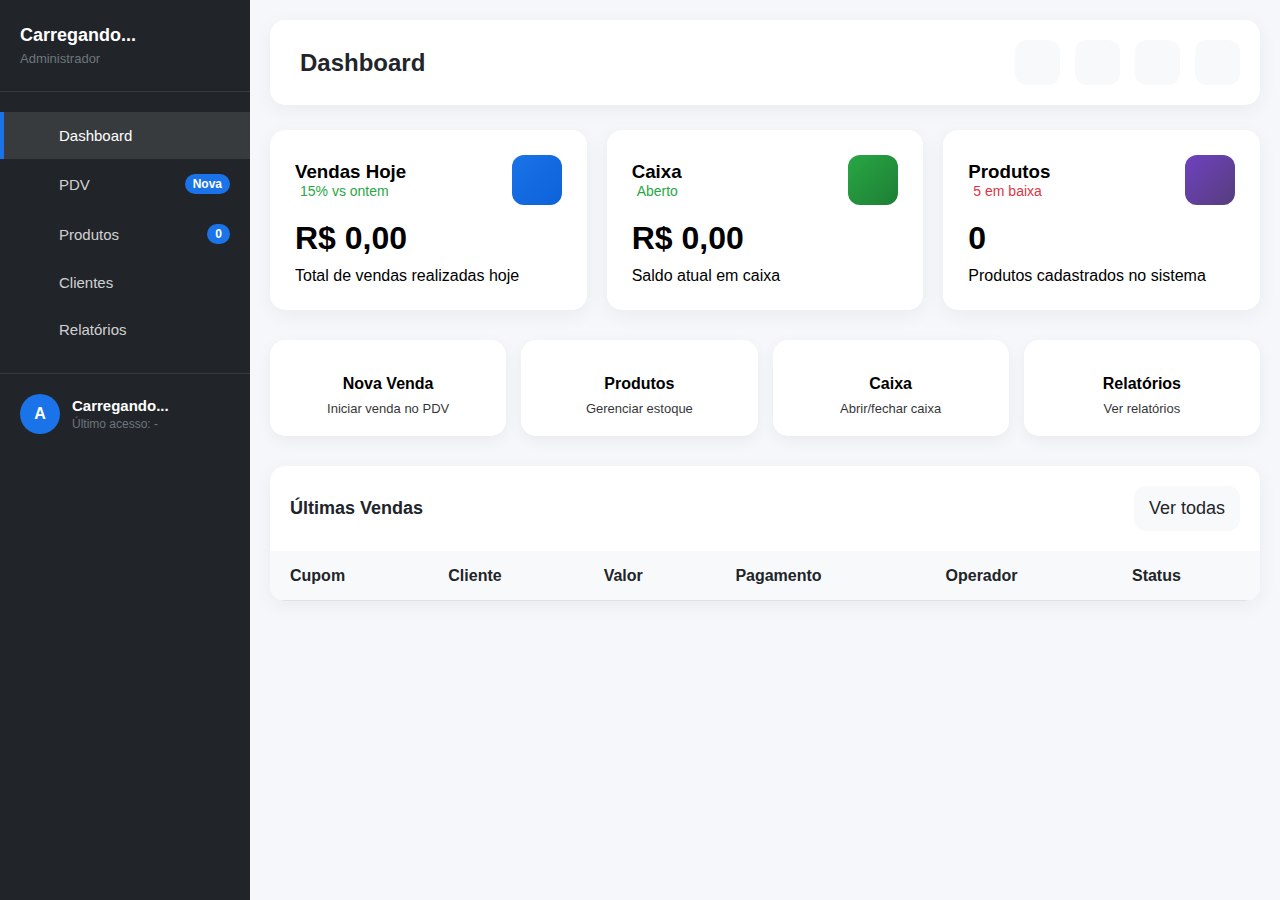
<file: dashboard.html>
<!DOCTYPE html>
<html lang="pt-BR">
<head>
    <meta charset="UTF-8">
    <meta name="viewport" content="width=device-width, initial-scale=1.0">
    <title>PDV Tanque Digital - Dashboard</title>
    <style>
        :root {
            --sidebar-width: 250px;
            --header-height: 70px;
            --primary: #1a73e8;
            --primary-dark: #0d62d9;
            --success: #28a745;
            --warning: #ffc107;
            --danger: #dc3545;
            --dark: #212529;
            --light: #f8f9fa;
            --gray: #6c757d;
        }
        
        * { margin: 0; padding: 0; box-sizing: border-box; font-family: 'Segoe UI', sans-serif; }
        
        body {
            display: flex;
            background: #f5f7fa;
            min-height: 100vh;
        }
        
        /* SIDEBAR */
        .sidebar {
            width: var(--sidebar-width);
            background: var(--dark);
            color: white;
            position: fixed;
            height: 100vh;
            transition: all 0.3s;
            z-index: 1000;
        }
        
        .sidebar-header {
            padding: 25px 20px;
            border-bottom: 1px solid rgba(255,255,255,0.1);
        }
        
        .company-info h3 {
            font-size: 18px;
            margin-bottom: 5px;
            white-space: nowrap;
            overflow: hidden;
            text-overflow: ellipsis;
        }
        
        .company-info p {
            font-size: 13px;
            color: var(--gray);
        }
        
        .sidebar-menu {
            padding: 20px 0;
        }
        
        .menu-item {
            display: flex;
            align-items: center;
            gap: 15px;
            padding: 15px 20px;
            color: rgba(255,255,255,0.8);
            text-decoration: none;
            transition: all 0.3s;
            border-left: 4px solid transparent;
        }
        
        .menu-item:hover, .menu-item.active {
            background: rgba(255,255,255,0.1);
            color: white;
            border-left-color: var(--primary);
        }
        
        .menu-item i {
            width: 20px;
            text-align: center;
            font-size: 18px;
        }
        
        .menu-label {
            flex: 1;
            font-size: 15px;
            font-weight: 500;
        }
        
        .menu-badge {
            background: var(--primary);
            color: white;
            padding: 3px 8px;
            border-radius: 10px;
            font-size: 12px;
            font-weight: 600;
        }
        
        .user-section {
            margin-top: auto;
            padding: 20px;
            border-top: 1px solid rgba(255,255,255,0.1);
        }
        
        .user-info {
            display: flex;
            align-items: center;
            gap: 12px;
        }
        
        .user-avatar {
            width: 40px;
            height: 40px;
            background: var(--primary);
            border-radius: 50%;
            display: flex;
            align-items: center;
            justify-content: center;
            font-weight: 600;
        }
        
        .user-details h4 {
            font-size: 15px;
            margin-bottom: 3px;
        }
        
        .user-details p {
            font-size: 12px;
            color: var(--gray);
        }
        
        /* MAIN CONTENT */
        .main-content {
            flex: 1;
            margin-left: var(--sidebar-width);
            padding: 20px;
        }
        
        .header {
            background: white;
            border-radius: 15px;
            padding: 20px;
            margin-bottom: 25px;
            box-shadow: 0 5px 20px rgba(0,0,0,0.05);
            display: flex;
            justify-content: space-between;
            align-items: center;
        }
        
        .header h1 {
            font-size: 24px;
            color: var(--dark);
            display: flex;
            align-items: center;
            gap: 10px;
        }
        
        .header-actions {
            display: flex;
            gap: 15px;
            align-items: center;
        }
        
        .btn-icon {
            width: 45px;
            height: 45px;
            border-radius: 12px;
            border: none;
            background: var(--light);
            color: var(--dark);
            font-size: 18px;
            cursor: pointer;
            transition: all 0.3s;
        }
        
        .btn-icon:hover {
            background: var(--primary);
            color: white;
            transform: translateY(-2px);
        }
        
        .stats-grid {
            display: grid;
            grid-template-columns: repeat(auto-fit, minmax(280px, 1fr));
            gap: 20px;
            margin-bottom: 30px;
        }
        
        .stat-card {
            background: white;
            border-radius: 15px;
            padding: 25px;
            box-shadow: 0 5px 20px rgba(0,0,0,0.05);
            transition: all 0.3s;
        }
        
        .stat-card:hover {
            transform: translateY(-5px);
            box-shadow: 0 10px 25px rgba(0,0,0,0.1);
        }
        
        .stat-header {
            display: flex;
            justify-content: space-between;
            align-items: center;
            margin-bottom: 15px;
        }
        
        .stat-icon {
            width: 50px;
            height: 50px;
            border-radius: 12px;
            display: flex;
            align-items: center;
            justify-content: center;
            font-size: 24px;
            color: white;
        }
        
        .stat-value {
            font-size: 32px;
            font-weight: 700;
            margin: 10px 0;
        }
        
        .stat-change {
            font-size: 14px;
            display: flex;
            align-items: center;
            gap: 5px;
        }
        
        .stat-change.positive {
            color: var(--success);
        }
        
        .stat-change.negative {
            color: var(--danger);
        }
        
        /* ACCESS BADGES */
        .access-badge {
            display: inline-block;
            padding: 5px 15px;
            border-radius: 20px;
            font-size: 13px;
            font-weight: 600;
            text-transform: uppercase;
        }
        
        .badge-owner {
            background: linear-gradient(135deg, #6f42c1, #563d7c);
            color: white;
        }
        
        .badge-admin {
            background: linear-gradient(135deg, var(--primary), var(--primary-dark));
            color: white;
        }
        
        .badge-manager {
            background: linear-gradient(135deg, var(--success), #1e7e34);
            color: white;
        }
        
        .badge-operator {
            background: linear-gradient(135deg, var(--warning), #d39e00);
            color: var(--dark);
        }
        
        .badge-viewer {
            background: linear-gradient(135deg, var(--gray), #495057);
            color: white;
        }
        
        /* QUICK ACTIONS */
        .quick-actions {
            display: grid;
            grid-template-columns: repeat(auto-fit, minmax(200px, 1fr));
            gap: 15px;
            margin: 30px 0;
        }
        
        .action-btn {
            background: white;
            border: none;
            border-radius: 15px;
            padding: 20px;
            text-align: center;
            cursor: pointer;
            transition: all 0.3s;
            box-shadow: 0 5px 15px rgba(0,0,0,0.05);
        }
        
        .action-btn:hover {
            transform: translateY(-3px);
            box-shadow: 0 8px 20px rgba(0,0,0,0.1);
            background: var(--primary);
            color: white;
        }
        
        .action-btn i {
            font-size: 30px;
            margin-bottom: 15px;
            display: block;
        }
        
        .action-btn h3 {
            font-size: 16px;
            margin-bottom: 8px;
        }
        
        .action-btn p {
            font-size: 13px;
            opacity: 0.8;
        }
        
        /* DATA TABLE */
        .data-table {
            width: 100%;
            background: white;
            border-radius: 15px;
            overflow: hidden;
            box-shadow: 0 5px 20px rgba(0,0,0,0.05);
            margin-top: 30px;
        }
        
        .table-header {
            padding: 20px;
            border-bottom: 1px solid var(--light);
            display: flex;
            justify-content: space-between;
            align-items: center;
        }
        
        .table-header h3 {
            font-size: 18px;
            color: var(--dark);
        }
        
        table {
            width: 100%;
            border-collapse: collapse;
        }
        
        th {
            padding: 15px 20px;
            text-align: left;
            background: var(--light);
            font-weight: 600;
            color: var(--dark);
            border-bottom: 1px solid #dee2e6;
        }
        
        td {
            padding: 15px 20px;
            border-bottom: 1px solid #eee;
            color: var(--gray);
        }
        
        tbody tr:hover {
            background: var(--light);
        }
        
        /* MODAL */
        .modal {
            display: none;
            position: fixed;
            top: 0;
            left: 0;
            width: 100%;
            height: 100%;
            background: rgba(0,0,0,0.5);
            z-index: 2000;
            justify-content: center;
            align-items: center;
        }
        
        .modal-content {
            background: white;
            border-radius: 20px;
            padding: 30px;
            max-width: 500px;
            width: 90%;
            max-height: 90vh;
            overflow-y: auto;
            animation: modalSlide 0.3s;
        }
        
        @keyframes modalSlide {
            from {
                opacity: 0;
                transform: scale(0.8);
            }
            to {
                opacity: 1;
                transform: scale(1);
            }
        }
        
        /* RESPONSIVE */
        @media (max-width: 768px) {
            .sidebar {
                transform: translateX(-100%);
            }
            
            .sidebar.active {
                transform: translateX(0);
            }
            
            .main-content {
                margin-left: 0;
            }
            
            .stats-grid {
                grid-template-columns: 1fr;
            }
        }
    </style>
</head>
<body>
    <!-- SIDEBAR -->
    <div class="sidebar" id="sidebar">
        <div class="sidebar-header">
            <div class="company-info">
                <h3 id="companyName">Carregando...</h3>
                <p id="userRole">Administrador</p>
            </div>
        </div>
        
        <div class="sidebar-menu">
            <a href="#" class="menu-item active">
                <i class="fas fa-home"></i>
                <span class="menu-label">Dashboard</span>
            </a>
            
            <a href="#" class="menu-item">
                <i class="fas fa-cash-register"></i>
                <span class="menu-label">PDV</span>
                <span class="menu-badge">Nova</span>
            </a>
            
            <a href="#" class="menu-item">
                <i class="fas fa-box"></i>
                <span class="menu-label">Produtos</span>
                <span class="menu-badge" id="productCount">0</span>
            </a>
            
            <a href="#" class="menu-item">
                <i class="fas fa-users"></i>
                <span class="menu-label">Clientes</span>
            </a>
            
            <a href="#" class="menu-item">
                <i class="fas fa-chart-bar"></i>
                <span class="menu-label">Relatórios</span>
            </a>
            
            <!-- ADMIN ONLY MENU -->
            <div id="adminMenu" style="display: none;">
                <div style="padding: 20px 20px 10px; color: var(--gray); font-size: 12px; text-transform: uppercase;">
                    Administração
                </div>
                
                <a href="#" class="menu-item">
                    <i class="fas fa-user-cog"></i>
                    <span class="menu-label">Usuários</span>
                </a>
                
                <a href="#" class="menu-item">
                    <i class="fas fa-cog"></i>
                    <span class="menu-label">Configurações</span>
                </a>
                
                <a href="#" class="menu-item">
                    <i class="fas fa-file-invoice"></i>
                    <span class="menu-label">Fiscal</span>
                </a>
            </div>
        </div>
        
        <div class="user-section">
            <div class="user-info">
                <div class="user-avatar" id="userAvatar">A</div>
                <div class="user-details">
                    <h4 id="userFullName">Carregando...</h4>
                    <p>Último acesso: <span id="lastLogin">-</span></p>
                </div>
            </div>
        </div>
    </div>
    
    <!-- MAIN CONTENT -->
    <div class="main-content">
        <div class="header">
            <h1><i class="fas fa-chart-line"></i> Dashboard</h1>
            
            <div class="header-actions">
                <button class="btn-icon" onclick="toggleSidebar()">
                    <i class="fas fa-bars"></i>
                </button>
                
                <button class="btn-icon" onclick="showNotifications()">
                    <i class="fas fa-bell"></i>
                </button>
                
                <button class="btn-icon" onclick="showUserMenu()">
                    <i class="fas fa-user"></i>
                </button>
                
                <button class="btn-icon btn-danger" onclick="logout()" title="Sair">
                    <i class="fas fa-sign-out-alt"></i>
                </button>
            </div>
        </div>
        
        <!-- STATS CARDS -->
        <div class="stats-grid">
            <div class="stat-card">
                <div class="stat-header">
                    <div>
                        <h3>Vendas Hoje</h3>
                        <p class="stat-change positive"><i class="fas fa-arrow-up"></i> 15% vs ontem</p>
                    </div>
                    <div class="stat-icon" style="background: linear-gradient(135deg, var(--primary), var(--primary-dark));">
                        <i class="fas fa-shopping-cart"></i>
                    </div>
                </div>
                <div class="stat-value" id="todaySales">R$ 0,00</div>
                <div class="stat-footer">
                    <p>Total de vendas realizadas hoje</p>
                </div>
            </div>
            
            <div class="stat-card">
                <div class="stat-header">
                    <div>
                        <h3>Caixa</h3>
                        <p class="stat-change positive"><i class="fas fa-check-circle"></i> Aberto</p>
                    </div>
                    <div class="stat-icon" style="background: linear-gradient(135deg, var(--success), #1e7e34);">
                        <i class="fas fa-cash-register"></i>
                    </div>
                </div>
                <div class="stat-value" id="cashStatus">R$ 0,00</div>
                <div class="stat-footer">
                    <p>Saldo atual em caixa</p>
                </div>
            </div>
            
            <div class="stat-card">
                <div class="stat-header">
                    <div>
                        <h3>Produtos</h3>
                        <p class="stat-change negative"><i class="fas fa-exclamation-triangle"></i> 5 em baixa</p>
                    </div>
                    <div class="stat-icon" style="background: linear-gradient(135deg, #6f42c1, #563d7c);">
                        <i class="fas fa-box"></i>
                    </div>
                </div>
                <div class="stat-value" id="productTotal">0</div>
                <div class="stat-footer">
                    <p>Produtos cadastrados no sistema</p>
                </div>
            </div>
        </div>
        
        <!-- QUICK ACTIONS -->
        <div class="quick-actions">
            <button class="action-btn" onclick="openPDV()">
                <i class="fas fa-cash-register"></i>
                <h3>Nova Venda</h3>
                <p>Iniciar venda no PDV</p>
            </button>
            
            <button class="action-btn" onclick="openProducts()">
                <i class="fas fa-box"></i>
                <h3>Produtos</h3>
                <p>Gerenciar estoque</p>
            </button>
            
            <button class="action-btn" onclick="openCash()">
                <i class="fas fa-door-open"></i>
                <h3>Caixa</h3>
                <p>Abrir/fechar caixa</p>
            </button>
            
            <button class="action-btn" onclick="openReports()">
                <i class="fas fa-chart-pie"></i>
                <h3>Relatórios</h3>
                <p>Ver relatórios</p>
            </button>
        </div>
        
        <!-- RECENT SALES TABLE -->
        <div class="data-table">
            <div class="table-header">
                <h3><i class="fas fa-history"></i> Últimas Vendas</h3>
                <button class="btn-icon" style="width: auto; padding: 8px 15px;" onclick="viewAllSales()">
                    Ver todas <i class="fas fa-arrow-right"></i>
                </button>
            </div>
            
            <table>
                <thead>
                    <tr>
                        <th>Cupom</th>
                        <th>Cliente</th>
                        <th>Valor</th>
                        <th>Pagamento</th>
                        <th>Operador</th>
                        <th>Status</th>
                    </tr>
                </thead>
                <tbody id="recentSalesTable">
                    <!-- Dados serão carregados via JS -->
                </tbody>
            </table>
        </div>
    </div>
    
    <!-- USER MENU MODAL -->
    <div class="modal" id="userModal">
        <div class="modal-content">
            <h2><i class="fas fa-user-cog"></i> Minha Conta</h2>
            <!-- Conteúdo do modal -->
        </div>
    </div>

    <script>
        // Configuração Supabase
        const SUPABASE_URL = 'https://SEU_PROJETO.supabase.co';
        const SUPABASE_KEY = 'SUA_CHAVE_ANON';
        const supabase = window.supabase.createClient(SUPABASE_URL, SUPABASE_KEY);
        
        // Carregar dados do usuário
        async function loadUserData() {
            const userId = localStorage.getItem('userId');
            const companyId = localStorage.getItem('companyId');
            const userRole = localStorage.getItem('role');
            
            if (!userId) {
                window.location.href = 'index.html';
                return;
            }
            
            // Mostrar/ocultar menu admin
            if (userRole === 'admin' || userRole === 'owner') {
                document.getElementById('adminMenu').style.display = 'block';
            }
            
            // Carregar dados da empresa
            const { data: company } = await supabase
                .from('companies')
                .select('company_name')
                .eq('id', companyId)
                .single();
            
            if (company) {
                document.getElementById('companyName').textContent = company.company_name;
            }
            
            // Carregar dados do usuário
            const { data: user } = await supabase
                .from('users')
                .select('full_name, last_login')
                .eq('id', userId)
                .single();
            
            if (user) {
                document.getElementById('userFullName').textContent = user.full_name;
                document.getElementById('userAvatar').textContent = user.full_name.charAt(0);
                document.getElementById('userRole').textContent = userRole === 'admin' ? 'Administrador' : 'Operador';
                
                if (user.last_login) {
                    const lastLogin = new Date(user.last_login);
                    document.getElementById('lastLogin').textContent = lastLogin.toLocaleTimeString('pt-BR');
                }
            }
            
            // Carregar estatísticas
            await loadDashboardStats();
        }
        
        // Carregar estatísticas
        async function loadDashboardStats() {
            const companyId = localStorage.getItem('companyId');
            const today = new Date().toISOString().split('T')[0];
            
            // Vendas de hoje
            const { data: sales } = await supabase
                .from('sales')
                .select('total_amount')
                .eq('company_id', companyId)
                .gte('created_at', today);
            
            if (sales) {
                const total = sales.reduce((sum, sale) => sum + parseFloat(sale.total_amount), 0);
                document.getElementById('todaySales').textContent = 
                    new Intl.NumberFormat('pt-BR', { style: 'currency', currency: 'BRL' }).format(total);
            }
            
            // Status do caixa
            const { data: cash } = await supabase
                .from('cash_registers')
                .select('opening_balance')
                .eq('company_id', companyId)
                .eq('is_open', true)
                .single();
            
            if (cash) {
                document.getElementById('cashStatus').textContent = 
                    new Intl.NumberFormat('pt-BR', { style: 'currency', currency: 'BRL' }).format(cash.opening_balance);
            }
            
            // Total de produtos
            const { data: products } = await supabase
                .from('products')
                .select('id')
                .eq('company_id', companyId);
            
            if (products) {
                document.getElementById('productTotal').textContent = products.length;
                document.getElementById('productCount').textContent = products.length;
            }
            
            // Últimas vendas
            const { data: recentSales } = await supabase
                .from('sales')
                .select('*, users(full_name)')
                .eq('company_id', companyId)
                .order('created_at', { ascending: false })
                .limit(5);
            
            if (recentSales && recentSales.length > 0) {
                const tbody = document.getElementById('recentSalesTable');
                tbody.innerHTML = recentSales.map(sale => `
                    <tr>
                        <td>${sale.receipt_serial || '---'}</td>
                        <td>${sale.customer_name || 'Consumidor'}</td>
                        <td>${new Intl.NumberFormat('pt-BR', { style: 'currency', currency: 'BRL' }).format(sale.total_amount)}</td>
                        <td>${getPaymentMethod(sale)}</td>
                        <td>${sale.users?.full_name || '-'}</td>
                        <td><span class="access-badge badge-admin">Concluída</span></td>
                    </tr>
                `).join('');
            }
        }
        
        function getPaymentMethod(sale) {
            if (sale.payment_cash > 0) return 'Dinheiro';
            if (sale.payment_pix > 0) return 'PIX';
            if (sale.payment_card > 0) return 'Cartão';
            return 'Misto';
        }
        
        function toggleSidebar() {
            document.getElementById('sidebar').classList.toggle('active');
        }
        
        function showUserMenu() {
            document.getElementById('userModal').style.display = 'flex';
        }
        
        function logout() {
            localStorage.clear();
            window.location.href = 'index.html';
        }
        
        // Fechar modal ao clicar fora
        window.onclick = function(event) {
            const modal = document.getElementById('userModal');
            if (event.target === modal) {
                modal.style.display = 'none';
            }
        }
        
        // Inicializar
        window.onload = loadUserData;
    </script>
</body>
</html>
</file>
